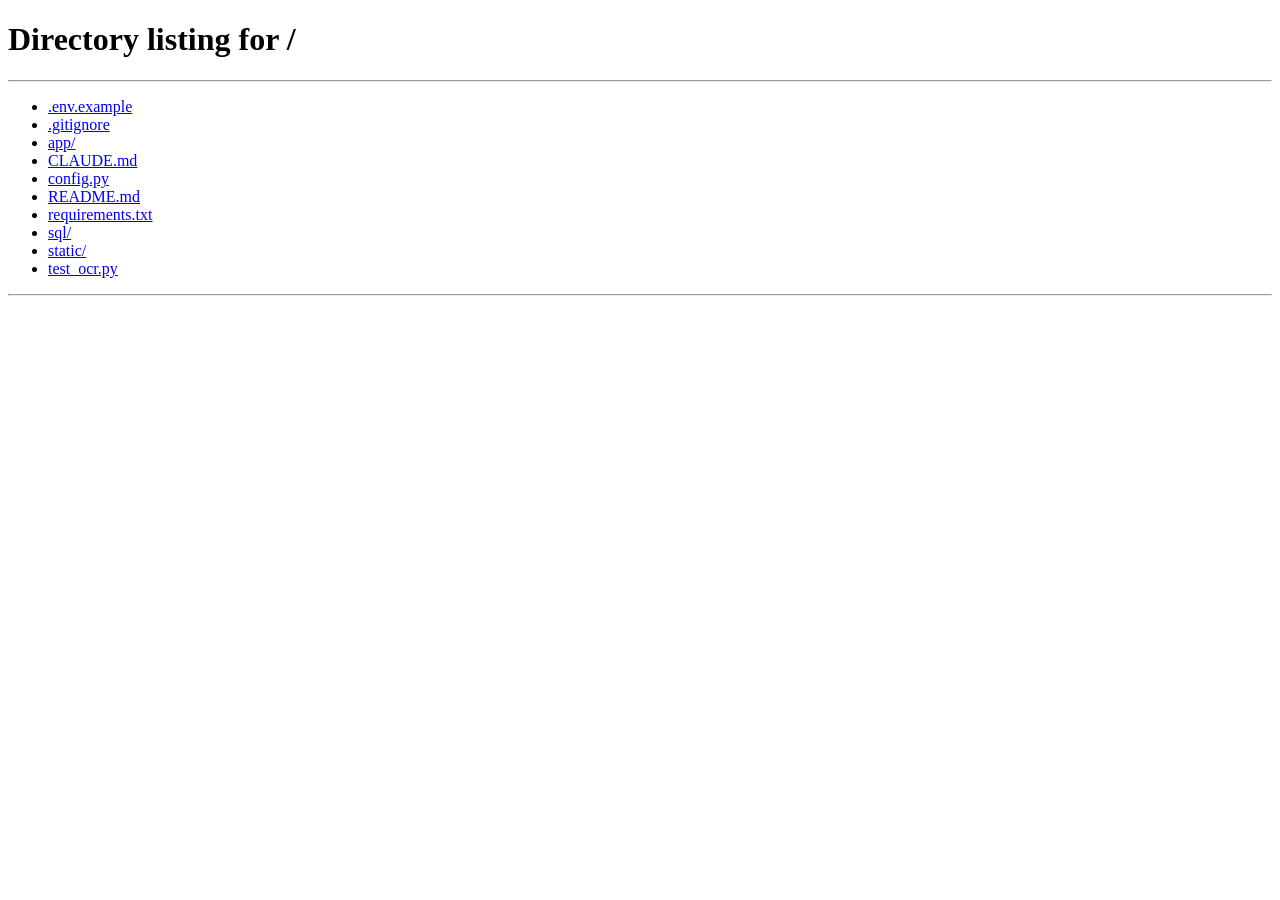
<file: static/index.html>
<!DOCTYPE html>
<html lang="zh-CN">
<head>
<meta charset="UTF-8">
<meta name="viewport" content="width=device-width, initial-scale=1.0">
<title>费用报销 OCR 识别系统</title>
<link rel="stylesheet" href="/static/css/style.css">
</head>
<body>

<!-- ═══════════ Top Nav Bar ═══════════ -->
<div class="top-bar">
  <div style="display:flex;align-items:center;gap:20px;">
    <div class="brand">
      <span class="dot">📄</span> 费用报销系统
    </div>
    <div class="nav-links">
      <a class="nav-link active" href="/upload">📷 上传票据</a>
      <a class="nav-link" href="/my-receipts">📋 我的报销</a>
      <a class="nav-link" id="navAdminReview" href="/admin/review" style="display:none;">✅ 审批管理</a>
    </div>
  </div>
  <div class="right-section">
    <span class="user-name" id="displayUsername">-</span>
    <span class="role-tag" id="displayRole"></span>
    <button class="btn-gear" onclick="toggleDropdown()" title="设置">⚙</button>
    <div class="dropdown" id="dropdown">
      <button class="item" onclick="openProfileModal()">👤 个人信息</button>
      <button class="item" onclick="openPasswordModal()">🔒 修改密码</button>
      <div class="divider"></div>
      <button class="item danger" onclick="logout()">🚪 退出登录</button>
    </div>
  </div>
</div>

<!-- ═══════════ Profile Modal ═══════════ -->
<div class="modal-overlay" id="profileModal">
  <div class="modal">
    <h3>个人信息</h3>
    <div class="field"><label>用户名</label><input type="text" id="pfUsername" disabled></div>
    <div class="field"><label>工号</label><input type="text" id="pfEmployeeId" disabled></div>
    <div class="field"><label>角色</label><input type="text" id="pfRole" disabled></div>
    <div class="field"><label>部门</label><input type="text" id="pfDept"></div>
    <div class="field"><label>邮箱</label><input type="email" id="pfEmail"></div>
    <div class="field"><label>入职日期</label><input type="text" id="pfStartDate" disabled></div>
    <div class="btn-row">
      <button class="btn btn-outline" onclick="closeProfileModal()">取消</button>
      <button class="btn btn-primary" onclick="saveProfile()">保存</button>
    </div>
  </div>
</div>

<!-- ═══════════ Password Modal ═══════════ -->
<div class="modal-overlay" id="passwordModal">
  <div class="modal">
    <h3>修改密码</h3>
    <div class="field"><label>旧密码</label><input type="password" id="pwOld" placeholder="请输入旧密码"></div>
    <div class="field"><label>新密码</label><input type="password" id="pwNew" placeholder="至少6位"></div>
    <div class="field"><label>确认新密码</label><input type="password" id="pwConfirm" placeholder="再次输入新密码"></div>
    <p class="status-msg" id="pwMsg"></p>
    <div class="btn-row">
      <button class="btn btn-outline" onclick="closePasswordModal()">取消</button>
      <button class="btn btn-primary" onclick="changePassword()">确认修改</button>
    </div>
  </div>
</div>

<!-- ═══════════ Main Content ═══════════ -->
<div class="container">

  <div class="upload-header">
    <div class="icon">📷</div>
    <div>
      <h1>票据上传 & OCR 识别</h1>
      <p>上传票据 → 自动识别 → 确认入库</p>
    </div>
  </div>

  <!-- Upload Zone -->
  <div class="upload-zone" id="uploadZone">
    <div class="default-state" id="defaultState">
      <div class="icon-upload">📤</div>
      <div class="hint">点击或拖拽上传票据图片</div>
      <div class="sub">支持 JPG / PNG，单文件 ≤ 5MB</div>
    </div>
    <div class="preview-row" id="previewRow">
      <img id="previewImg" src="" alt="票据预览">
      <button class="change-btn" onclick="document.getElementById('fileInput').click()">更换图片</button>
    </div>
    <input type="file" id="fileInput" accept="image/jpeg,image/png">
  </div>

  <!-- Status -->
  <div class="status-msg" id="statusMsg"></div>

  <!-- OCR Raw Text -->
  <div class="raw-text-toggle" id="rawToggle" onclick="toggleRawText()">▸ 查看 OCR 原始文本</div>
  <div class="raw-text" id="rawText"></div>

  <!-- Task UUID -->
  <div class="task-uuid-display" id="taskUuidDisplay"></div>

  <!-- Editable Form -->
  <div class="form-card" id="formCard" style="display:none;">
    <div class="card-header">
      <span class="dot"></span> 识别信息（可手动修改）
    </div>
    <div class="card-body">
      <div class="field-group">
        <div class="field">
          <label><span class="required">*</span> 报销人</label>
          <input type="text" id="fApplicant" placeholder="姓名 / 工号">
        </div>
        <div class="field">
          <label><span class="required">*</span> 报销类型</label>
          <select id="fExpenseType">
            <option value="">请选择</option>
            <option>交通</option>
            <option>餐饮</option>
            <option>住宿</option>
            <option>办公用品</option>
          </select>
        </div>
        <div class="field full">
          <label><span class="required">*</span> 商户名称</label>
          <input type="text" id="fMerchant" placeholder="消费商户">
        </div>
        <div class="field">
          <label><span class="required">*</span> 费用总额 (元)</label>
          <input type="number" id="fAmount" placeholder="0.00" step="0.01" min="0">
        </div>
        <div class="field">
          <label>参与人数</label>
          <input type="number" id="fHeadCount" placeholder="1" min="1" value="1">
        </div>
      </div>
      <div class="btn-row">
        <button class="btn btn-outline btn-lg" onclick="resetForm()">清空重置</button>
        <button class="btn btn-primary btn-lg" id="btnSubmit" onclick="submitToDB()" disabled>
          <span class="spinner" id="spinnerSubmit"></span> 确认提交到数据库
        </button>
      </div>
    </div>
  </div>

</div>

<script src="/static/js/common.js"></script>
<script src="/static/js/upload.js"></script>
</body>
</html>
</file>
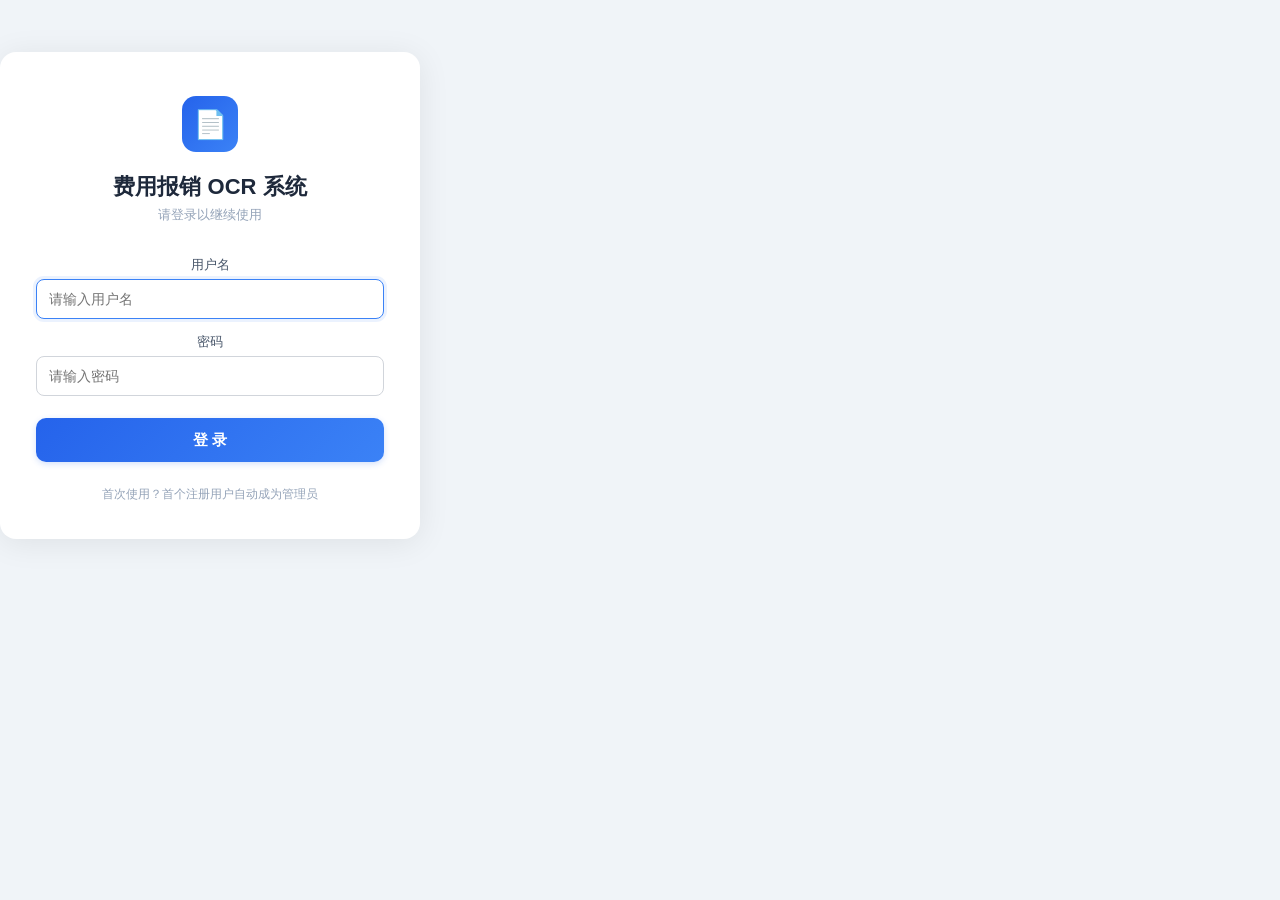
<file: static/login.html>
<!DOCTYPE html>
<html lang="zh-CN">
<head>
<meta charset="UTF-8">
<meta name="viewport" content="width=device-width, initial-scale=1.0">
<title>费用报销系统 - 登录</title>
<link rel="stylesheet" href="/static/css/style.css">
</head>
<body class="login-page">

<div class="login-container">
  <div class="logo">📄</div>
  <h1>费用报销 OCR 系统</h1>
  <p class="subtitle">请登录以继续使用</p>

  <div class="field">
    <label>用户名</label>
    <input type="text" id="username" placeholder="请输入用户名" autocomplete="username" autofocus>
  </div>

  <div class="field">
    <label>密码</label>
    <input type="password" id="password" placeholder="请输入密码" autocomplete="current-password">
  </div>

  <button class="btn btn-primary btn-lg btn-block" id="btnLogin" onclick="doLogin()" style="margin-top:8px;">
    <span class="spinner" id="spinner"></span> 登 录
  </button>

  <div class="status-msg error" id="errorMsg"></div>
  <div class="footer">首次使用？首个注册用户自动成为管理员</div>
</div>

<script src="/static/js/common.js"></script>
<script src="/static/js/login.js"></script>
</body>
</html>
</file>
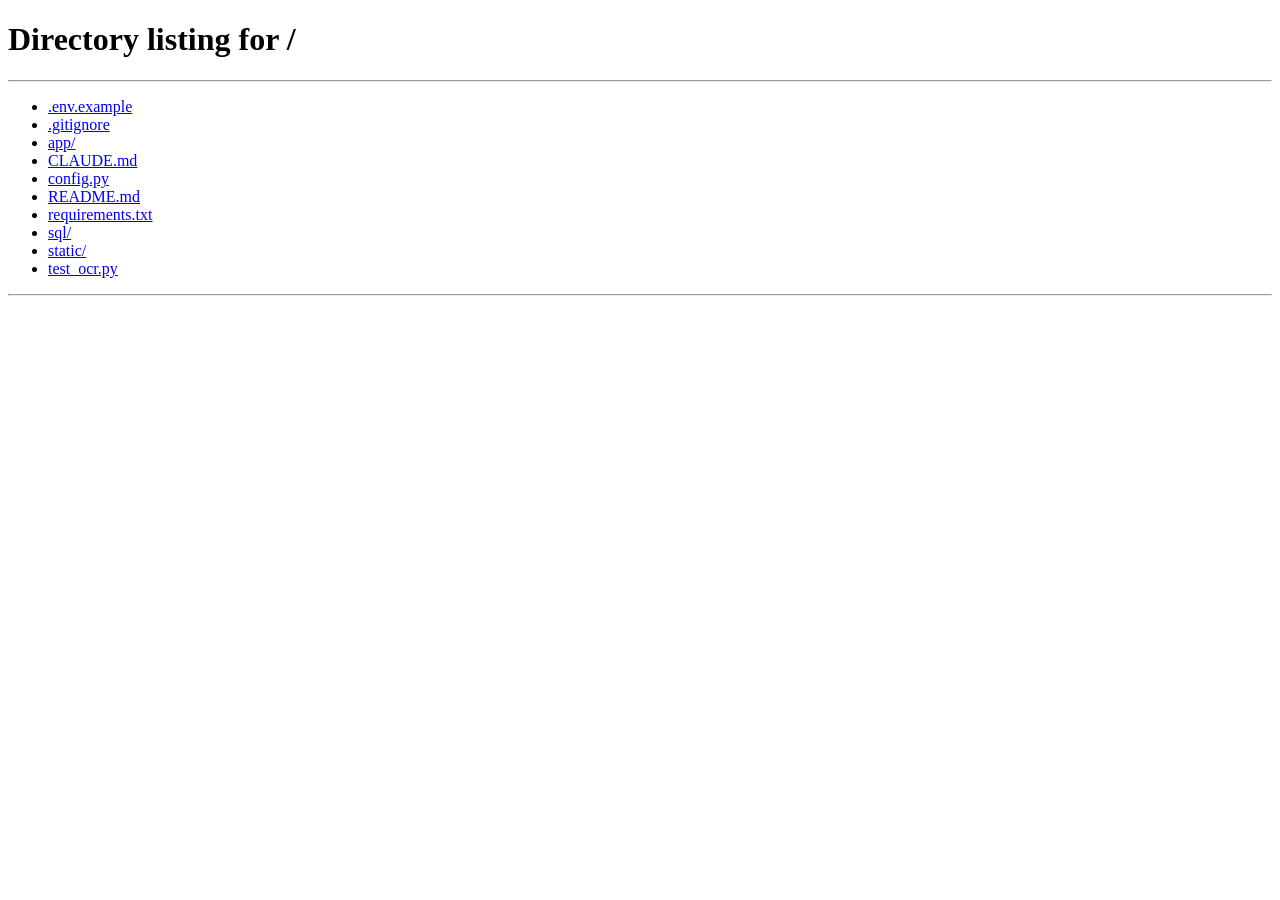
<file: static/my-receipts.html>
<!DOCTYPE html>
<html lang="zh-CN">
<head>
<meta charset="UTF-8">
<meta name="viewport" content="width=device-width, initial-scale=1.0">
<title>我的报销 - 费用报销系统</title>
<link rel="stylesheet" href="/static/css/style.css">
</head>
<body>

<!-- ═══════════ Top Nav Bar ═══════════ -->
<div class="top-bar">
  <div style="display:flex;align-items:center;gap:20px;">
    <a class="brand" href="/upload">
      <span class="dot">📄</span> 费用报销系统
    </a>
    <div class="nav-links">
      <a class="nav-link" href="/upload">📷 上传票据</a>
      <a class="nav-link active" href="/my-receipts">📋 我的报销</a>
      <a class="nav-link" id="navAdminReview" href="/admin/review" style="display:none;">✅ 审批管理</a>
    </div>
  </div>
  <div class="right-section">
    <span class="user-name" id="displayUsername">-</span>
    <span class="role-tag" id="displayRole"></span>
    <button class="btn-gear" onclick="toggleDropdown()" title="设置">⚙</button>
    <div class="dropdown" id="dropdown">
      <button class="item" onclick="openProfileModal()">👤 个人信息</button>
      <button class="item" onclick="openPasswordModal()">🔒 修改密码</button>
      <div class="divider"></div>
      <button class="item danger" onclick="logout()">🚪 退出登录</button>
    </div>
  </div>
</div>

<!-- ═══════════ Profile Modal ═══════════ -->
<div class="modal-overlay" id="profileModal">
  <div class="modal">
    <h3>个人信息</h3>
    <div class="field"><label>用户名</label><input type="text" id="pfUsername" disabled></div>
    <div class="field"><label>工号</label><input type="text" id="pfEmployeeId" disabled></div>
    <div class="field"><label>角色</label><input type="text" id="pfRole" disabled></div>
    <div class="field"><label>部门</label><input type="text" id="pfDept"></div>
    <div class="field"><label>邮箱</label><input type="email" id="pfEmail"></div>
    <div class="field"><label>入职日期</label><input type="text" id="pfStartDate" disabled></div>
    <div class="btn-row">
      <button class="btn btn-outline" onclick="closeProfileModal()">取消</button>
      <button class="btn btn-primary" onclick="saveProfile()">保存</button>
    </div>
  </div>
</div>

<!-- ═══════════ Password Modal ═══════════ -->
<div class="modal-overlay" id="passwordModal">
  <div class="modal">
    <h3>修改密码</h3>
    <div class="field"><label>旧密码</label><input type="password" id="pwOld" placeholder="请输入旧密码"></div>
    <div class="field"><label>新密码</label><input type="password" id="pwNew" placeholder="至少6位"></div>
    <div class="field"><label>确认新密码</label><input type="password" id="pwConfirm" placeholder="再次输入新密码"></div>
    <p class="status-msg" id="pwMsg"></p>
    <div class="btn-row">
      <button class="btn btn-outline" onclick="closePasswordModal()">取消</button>
      <button class="btn btn-primary" onclick="changePassword()">确认修改</button>
    </div>
  </div>
</div>

<!-- ═══════════ Main Content ═══════════ -->
<div class="container">

  <div class="page-header">
    <h1><span class="icon">📋</span> 我的报销</h1>
  </div>

  <!-- Search Bar -->
  <div class="search-bar">
    <label for="searchDate">📅 日期筛选：</label>
    <input type="date" id="searchDate">
    <button class="btn btn-primary" onclick="searchByDate()">🔍 搜索</button>
    <button class="btn btn-outline" onclick="clearSearch()">✕ 清除</button>
  </div>

  <!-- Status -->
  <div class="status-msg" id="statusMsg"></div>

  <!-- Receipt List -->
  <div class="receipt-list" id="receiptList"></div>

  <!-- Empty State -->
  <div class="empty-state" id="emptyState" style="display:none;">
    <div class="empty-icon">📭</div>
    <div class="empty-text">暂无报销记录</div>
    <div class="empty-sub">上传票据后将在这里显示</div>
  </div>

  <!-- Pagination -->
  <div class="pagination" id="pagination" style="display:none;"></div>

</div>

<script src="/static/js/common.js"></script>
<script src="/static/js/my-receipts.js"></script>
</body>
</html>
</file>
<file: static/css/style.css>
/* ═══════════════════════════════════════════════════════════
   Fee Claims — Shared Styles
   ═══════════════════════════════════════════════════════════ */

/* ── Reset & Base ─────────────────────────────────────── */
*, *::before, *::after { box-sizing: border-box; margin: 0; padding: 0; }

body {
  font-family: -apple-system, BlinkMacSystemFont, "Segoe UI", "PingFang SC", "Microsoft YaHei", sans-serif;
  background: #f0f4f8;
  min-height: 100vh;
  padding-top: 52px;
}

/* ── Top Nav Bar ──────────────────────────────────────── */
.top-bar {
  position: fixed; top: 0; left: 0; right: 0; z-index: 100;
  height: 52px; background: #fff;
  border-bottom: 1px solid #e2e8f0;
  box-shadow: 0 1px 4px rgba(0,0,0,0.04);
  display: flex; align-items: center; justify-content: space-between;
  padding: 0 24px;
}
.top-bar .brand {
  display: flex; align-items: center; gap: 10px;
  font-size: 15px; font-weight: 700; color: #1e293b;
  text-decoration: none;
}
.top-bar .brand .dot {
  width: 28px; height: 28px;
  background: linear-gradient(135deg, #2563eb, #3b82f6);
  border-radius: 7px;
  display: flex; align-items: center; justify-content: center;
  color: #fff; font-size: 14px;
}
.top-bar .nav-links { display: flex; align-items: center; gap: 4px; }
.top-bar .nav-link {
  padding: 6px 14px; border-radius: 7px;
  font-size: 13px; font-weight: 500;
  color: #475569; text-decoration: none;
  transition: all .15s;
}
.top-bar .nav-link:hover { background: #f1f5f9; color: #1e293b; }
.top-bar .nav-link.active { background: #eff6ff; color: #2563eb; font-weight: 600; }

.top-bar .right-section { display: flex; align-items: center; gap: 6px; position: relative; }
.top-bar .user-name { font-size: 13px; font-weight: 500; color: #334155; cursor: default; }
.top-bar .role-tag {
  font-size: 10px; font-weight: 600;
  padding: 2px 7px; border-radius: 4px;
}
.role-tag.admin { background: #dbeafe; color: #2563eb; }
.role-tag.user  { background: #f0fdf4; color: #16a34a; }

/* ── Gear Button & Dropdown ──────────────────────────── */
.btn-gear {
  width: 32px; height: 32px;
  border: 1px solid #e2e8f0; border-radius: 8px;
  background: #fff; cursor: pointer;
  display: flex; align-items: center; justify-content: center;
  font-size: 16px; color: #64748b;
  transition: all .15s;
  margin-left: 4px;
}
.btn-gear:hover { background: #f1f5f9; color: #334155; border-color: #cbd5e1; }

.dropdown {
  display: none; position: absolute;
  top: 42px; right: 0;
  min-width: 160px;
  background: #fff; border: 1px solid #e2e8f0;
  border-radius: 10px; box-shadow: 0 8px 24px rgba(0,0,0,0.1);
  overflow: hidden; z-index: 200;
}
.dropdown.show { display: block; }
.dropdown .item {
  display: flex; align-items: center; gap: 8px;
  width: 100%; padding: 10px 16px;
  border: none; background: none;
  font-size: 13px; color: #334155; cursor: pointer;
  text-align: left;
  transition: background .1s;
}
.dropdown .item:hover { background: #f8fafc; }
.dropdown .item.danger { color: #dc2626; }
.dropdown .item.danger:hover { background: #fef2f2; }
.dropdown .divider { height: 1px; background: #e2e8f0; margin: 4px 0; }

/* ── Buttons ──────────────────────────────────────────── */
.btn {
  display: inline-flex; align-items: center; justify-content: center;
  gap: 6px;
  height: 38px; padding: 0 18px;
  border: none; border-radius: 8px;
  font-size: 13px; font-weight: 600; cursor: pointer;
  transition: all .15s;
  white-space: nowrap;
}
.btn:disabled { opacity: 0.45; cursor: not-allowed; }

.btn-primary {
  background: linear-gradient(135deg, #2563eb, #3b82f6);
  color: #fff;
  box-shadow: 0 2px 6px rgba(37,99,235,0.2);
}
.btn-primary:hover:not(:disabled) {
  box-shadow: 0 4px 12px rgba(37,99,235,0.3);
  transform: translateY(-1px);
}

.btn-outline {
  background: #fff; color: #475569;
  border: 1px solid #d1d5db;
}
.btn-outline:hover:not(:disabled) { background: #f8fafc; }

.btn-approve {
  background: #16a34a; color: #fff;
  box-shadow: 0 2px 6px rgba(22,163,74,0.25);
}
.btn-approve:hover:not(:disabled) {
  box-shadow: 0 4px 12px rgba(22,163,74,0.35);
  transform: translateY(-1px);
}

.btn-reject {
  background: #dc2626; color: #fff;
  box-shadow: 0 2px 6px rgba(220,38,38,0.2);
}
.btn-reject:hover:not(:disabled) {
  box-shadow: 0 4px 12px rgba(220,38,38,0.3);
  transform: translateY(-1px);
}

.btn-update {
  background: #ea580c; color: #fff;
  box-shadow: 0 2px 6px rgba(234,88,12,0.2);
}
.btn-update:hover:not(:disabled) {
  box-shadow: 0 4px 12px rgba(234,88,12,0.3);
  transform: translateY(-1px);
}

.btn-lg {
  height: 44px; padding: 0 24px; font-size: 15px;
  border-radius: 10px;
}
.btn-block { width: 100%; }

/* ── Status Messages ─────────────────────────────────── */
.status-msg {
  display: none;
  margin-bottom: 16px; padding: 10px 14px;
  border-radius: 8px; font-size: 13px; font-weight: 500;
}
.status-msg.show    { display: block; }
.status-msg.success { background: #f0fdf4; color: #16a34a; border: 1px solid #bbf7d0; }
.status-msg.error   { background: #fef2f2; color: #dc2626; border: 1px solid #fecaca; }
.status-msg.info    { background: #eff6ff; color: #2563eb; border: 1px solid #bfdbfe; }

/* ── Spinner ─────────────────────────────────────────── */
.spinner {
  display: none; width: 18px; height: 18px;
  border: 2px solid rgba(255,255,255,.3);
  border-top-color: #fff; border-radius: 50%;
  animation: spin .6s linear infinite;
  vertical-align: middle;
}
.spinner.show { display: inline-block; }
@keyframes spin { to { transform: rotate(360deg); } }

/* ── Modal ───────────────────────────────────────────── */
.modal-overlay {
  display: none; position: fixed; inset: 0; z-index: 300;
  background: rgba(15,23,42,0.4);
  align-items: center; justify-content: center;
}
.modal-overlay.show { display: flex; }
.modal {
  background: #fff; border-radius: 14px;
  padding: 28px 30px 24px;
  width: 380px; max-width: 90vw;
  box-shadow: 0 16px 48px rgba(0,0,0,0.15);
}
.modal h3 { font-size: 17px; color: #1e293b; margin-bottom: 20px; }

/* ── Form Fields (shared) ────────────────────────────── */
.field {
  display: flex; flex-direction: column; gap: 5px;
  margin-bottom: 14px;
}
.field label {
  font-size: 13px; font-weight: 500; color: #475569;
}
.field label .required { color: #ef4444; }
.field input, .field select, .field textarea {
  width: 100%; height: 40px; padding: 0 12px;
  border: 1px solid #d1d5db; border-radius: 8px;
  font-size: 14px; color: #1e293b;
  background: #fff; outline: none;
  font-family: inherit;
  transition: border-color .15s, box-shadow .15s;
}
.field textarea { height: auto; padding: 8px 12px; resize: vertical; }
.field input:focus, .field select:focus, .field textarea:focus {
  border-color: #3b82f6;
  box-shadow: 0 0 0 3px rgba(59,130,246,0.1);
}
.field input:disabled { background: #f8fafc; color: #94a3b8; }

/* ── Badges ───────────────────────────────────────────── */
.badge {
  display: inline-block;
  font-size: 12px; font-weight: 600;
  padding: 3px 10px; border-radius: 5px;
}
.badge.pending        { background: #eff6ff; color: #2563eb; }
.badge.approved       { background: #f0fdf4; color: #16a34a; }
.badge.rejected       { background: #fef2f2; color: #dc2626; }
.badge.pending_update { background: #fff7ed; color: #ea580c; }

/* ── Pagination ──────────────────────────────────────── */
.pagination {
  display: flex; align-items: center; justify-content: center;
  gap: 8px; margin-top: 24px; padding-bottom: 32px;
}
.pagination .btn-page {
  height: 36px; min-width: 36px; padding: 0 12px;
  border: 1px solid #d1d5db; border-radius: 8px;
  background: #fff; font-size: 13px; font-weight: 500;
  color: #475569; cursor: pointer;
  transition: all .15s;
}
.pagination .btn-page:hover:not(:disabled) { background: #f8fafc; border-color: #3b82f6; }
.pagination .btn-page:disabled { opacity: 0.4; cursor: not-allowed; }
.pagination .btn-page.active { background: #eff6ff; color: #2563eb; border-color: #3b82f6; font-weight: 600; }
.pagination .page-info { font-size: 13px; color: #64748b; padding: 0 8px; }

/* ── Empty State ─────────────────────────────────────── */
.empty-state {
  text-align: center; padding: 60px 20px; color: #94a3b8;
}
.empty-state .empty-icon { font-size: 48px; margin-bottom: 12px; }
.empty-state .empty-text { font-size: 15px; font-weight: 500; }
.empty-state .empty-sub  { font-size: 13px; margin-top: 4px; }

/* ── Page Container ──────────────────────────────────── */
.container {
  max-width: 960px; margin: 24px auto; padding: 0 20px 40px;
}

/* ── Page Header ─────────────────────────────────────── */
.page-header {
  display: flex; align-items: center; justify-content: space-between;
  margin-bottom: 20px;
}
.page-header h1 {
  font-size: 22px; font-weight: 700; color: #1e293b;
  display: flex; align-items: center; gap: 10px;
}
.page-header h1 .icon {
  width: 38px; height: 38px;
  background: linear-gradient(135deg, #2563eb, #3b82f6);
  border-radius: 10px;
  display: inline-flex; align-items: center; justify-content: center;
  color: #fff; font-size: 18px;
}


/* ═══════════════════════════════════════════════════════════
   Login Page
   ═══════════════════════════════════════════════════════════ */

.login-page body {
  display: flex; align-items: center; justify-content: center;
  padding: 20px; padding-top: 0;
}

.login-container {
  width: 100%; max-width: 420px;
  background: #fff; border-radius: 16px;
  box-shadow: 0 4px 32px rgba(0,0,0,0.08);
  padding: 44px 36px 36px;
  text-align: center;
}
.login-container .logo {
  width: 56px; height: 56px;
  background: linear-gradient(135deg, #2563eb, #3b82f6);
  border-radius: 14px;
  display: inline-flex; align-items: center; justify-content: center;
  color: #fff; font-size: 28px;
  margin-bottom: 20px;
}
.login-container h1 {
  font-size: 22px; font-weight: 700; color: #1e293b;
  margin-bottom: 4px;
}
.login-container .subtitle {
  font-size: 13px; color: #94a3b8; margin-bottom: 32px;
}
.login-container .footer {
  margin-top: 24px; font-size: 12px; color: #94a3b8;
}


/* ═══════════════════════════════════════════════════════════
   Upload Page
   ═══════════════════════════════════════════════════════════ */

/* ── Header ── */
.upload-header {
  display: flex; align-items: center; gap: 14px;
  margin-bottom: 32px; padding-bottom: 20px;
  border-bottom: 1px solid #e8ecf1;
}
.upload-header .icon {
  width: 42px; height: 42px;
  background: linear-gradient(135deg, #2563eb, #3b82f6);
  border-radius: 10px;
  display: flex; align-items: center; justify-content: center;
  color: #fff; font-size: 22px;
}
.upload-header h1 { font-size: 22px; font-weight: 700; color: #1e293b; }
.upload-header p  { font-size: 13px; color: #64748b; margin-top: 2px; }

/* ── Upload Zone ── */
.upload-zone {
  border: 2px dashed #cbd5e1;
  border-radius: 12px;
  padding: 40px 24px;
  text-align: center;
  cursor: pointer;
  transition: border-color .2s, background .2s;
  background: #fafbfc;
  position: relative;
}
.upload-zone:hover, .upload-zone.drag-over {
  border-color: #3b82f6;
  background: #eff6ff;
}
.upload-zone.has-image { border-style: solid; border-color: #3b82f6; padding: 16px; }
.upload-zone .icon-upload { font-size: 40px; margin-bottom: 12px; }
.upload-zone .hint { font-size: 15px; color: #334155; font-weight: 500; }
.upload-zone .sub   { font-size: 12px; color: #94a3b8; margin-top: 6px; }
.upload-zone input[type=file] { position: absolute; inset: 0; opacity: 0; cursor: pointer; }

/* ── Image Preview ── */
.preview-row {
  display: none; align-items: center; gap: 16px; justify-content: center;
}
.preview-row.show { display: flex; }
.preview-row img {
  max-height: 180px; max-width: 100%;
  border-radius: 8px; box-shadow: 0 1px 8px rgba(0,0,0,0.08);
  object-fit: contain;
}
.preview-row .change-btn {
  flex-shrink: 0;
  background: #fff; color: #3b82f6;
  border: 1px solid #3b82f6; border-radius: 6px;
  padding: 8px 16px; font-size: 13px; cursor: pointer;
  transition: all .15s;
}
.preview-row .change-btn:hover { background: #eff6ff; }

/* ── Form Card ── */
.form-card {
  margin-top: 24px;
  border: 1px solid #e8ecf1; border-radius: 12px;
  overflow: hidden;
}
.form-card .card-header {
  background: #f8fafc; padding: 14px 20px;
  font-size: 15px; font-weight: 600; color: #1e293b;
  border-bottom: 1px solid #e8ecf1;
  display: flex; align-items: center; gap: 8px;
}
.form-card .card-header .dot {
  width: 8px; height: 8px; background: #3b82f6; border-radius: 50%;
}
.form-card .card-body { padding: 20px; }

/* ── Field Grid ── */
.field-group { display: grid; grid-template-columns: 1fr 1fr; gap: 16px; }
.field-group .field.full { grid-column: 1 / -1; }
@media (max-width: 500px) { .field-group { grid-template-columns: 1fr; } }
.field input.modified {
  border-color: #f59e0b;
  box-shadow: 0 0 0 3px rgba(245,158,11,0.08);
}

/* ── Button Row ── */
.btn-row { display: flex; gap: 12px; margin-top: 20px; }
.btn-row .btn { flex: 1; }

/* ── Raw Text ── */
.raw-text-toggle {
  font-size: 12px; color: #64748b; cursor: pointer;
  margin-top: 10px; user-select: none;
}
.raw-text-toggle:hover { color: #3b82f6; }
.raw-text {
  display: none; margin-top: 8px; padding: 10px 12px;
  background: #f8fafc; border: 1px solid #e2e8f0;
  border-radius: 6px; font-size: 12px; color: #64748b;
  white-space: pre-wrap; max-height: 160px; overflow-y: auto;
  font-family: "SF Mono", "Fira Code", monospace;
}
.raw-text.show { display: block; }

.task-uuid-display {
  display: none; font-size: 11px; color: #94a3b8; margin-top: 12px;
}
.task-uuid-display.show { display: block; }


/* ═══════════════════════════════════════════════════════════
   My Receipts Page
   ═══════════════════════════════════════════════════════════ */

/* ── Search Bar ── */
.search-bar {
  background: #fff; border-radius: 12px;
  padding: 16px 20px;
  box-shadow: 0 1px 8px rgba(0,0,0,0.04);
  margin-bottom: 16px;
  display: flex; align-items: center; gap: 12px;
  flex-wrap: wrap;
}
.search-bar label {
  font-size: 13px; font-weight: 500; color: #475569;
  white-space: nowrap;
}
.search-bar input[type="date"] {
  height: 38px; padding: 0 12px;
  border: 1px solid #d1d5db; border-radius: 8px;
  font-size: 14px; color: #1e293b; outline: none;
  transition: border-color .15s, box-shadow .15s;
}
.search-bar input[type="date"]:focus {
  border-color: #3b82f6;
  box-shadow: 0 0 0 3px rgba(59,130,246,0.1);
}

/* ── Receipt Card List ── */
.receipt-list { display: flex; flex-direction: column; gap: 10px; }

.receipt-card {
  background: #fff; border-radius: 12px;
  box-shadow: 0 1px 8px rgba(0,0,0,0.04);
  padding: 18px 22px;
  cursor: pointer; transition: all .15s;
  border: 1px solid transparent;
}
.receipt-card:hover {
  border-color: #bfdbfe;
  box-shadow: 0 2px 16px rgba(37,99,235,0.08);
}
.receipt-card.expanded {
  border-color: #3b82f6;
  box-shadow: 0 2px 20px rgba(37,99,235,0.1);
}

.receipt-row {
  display: flex; align-items: center; gap: 16px;
}
.receipt-row .col-date {
  width: 95px; flex-shrink: 0;
  font-size: 13px; color: #64748b;
}
.receipt-row .col-merchant {
  flex: 1; min-width: 0;
  font-size: 15px; font-weight: 600; color: #1e293b;
  overflow: hidden; text-overflow: ellipsis; white-space: nowrap;
}
.receipt-row .col-type {
  width: 72px; flex-shrink: 0; text-align: center;
  font-size: 12px; color: #64748b;
  background: #f1f5f9; padding: 3px 8px; border-radius: 5px;
}
.receipt-row .col-amount {
  width: 100px; flex-shrink: 0; text-align: right;
  font-size: 16px; font-weight: 700; color: #1e293b;
  font-variant-numeric: tabular-nums;
}
.receipt-row .col-status { width: 80px; flex-shrink: 0; text-align: center; }
.receipt-row .col-arrow {
  width: 20px; flex-shrink: 0; text-align: center;
  font-size: 12px; color: #94a3b8; transition: transform .2s;
}
.receipt-card.expanded .col-arrow { transform: rotate(180deg); }

/* ── Expanded Detail ── */
.receipt-detail {
  display: none; margin-top: 16px; padding-top: 16px;
  border-top: 1px solid #e8ecf1;
}
.receipt-card.expanded .receipt-detail { display: block; }
.detail-grid {
  display: grid; grid-template-columns: 1fr 1fr; gap: 14px;
}
@media (max-width: 500px) { .detail-grid { grid-template-columns: 1fr; } }
.detail-item { display: flex; flex-direction: column; gap: 4px; }
.detail-item .d-label {
  font-size: 12px; font-weight: 500; color: #94a3b8; text-transform: uppercase;
}
.detail-item .d-value {
  font-size: 14px; color: #1e293b; font-weight: 500;
  word-break: break-all;
}
.detail-item.full { grid-column: 1 / -1; }


/* ═══════════════════════════════════════════════════════════
   Admin Review Page
   ═══════════════════════════════════════════════════════════ */

/* ── Filter Tabs ── */
.filter-tabs { display: flex; gap: 6px; margin-bottom: 20px; flex-wrap: wrap; }
.filter-tab {
  padding: 8px 18px; border-radius: 8px; border: 1px solid #d1d5db;
  background: #fff; font-size: 13px; font-weight: 500;
  color: #475569; cursor: pointer; transition: all .15s;
}
.filter-tab:hover { background: #f8fafc; border-color: #94a3b8; }
.filter-tab.active { background: #eff6ff; color: #2563eb; border-color: #3b82f6; font-weight: 600; }
.filter-tab .count {
  display: inline-block; margin-left: 6px; padding: 1px 7px;
  border-radius: 10px; font-size: 11px; font-weight: 700;
  background: #e2e8f0; color: #64748b;
}
.filter-tab.active .count { background: #bfdbfe; color: #2563eb; }

/* ── Review Card ── */
.review-card {
  background: #fff; border-radius: 14px;
  box-shadow: 0 1px 8px rgba(0,0,0,0.04);
  margin-bottom: 20px; overflow: hidden;
}
.review-card.done { opacity: 0.5; pointer-events: none; }
.review-card .card-body {
  display: flex; gap: 20px; padding: 24px;
}
@media (max-width: 700px) { .review-card .card-body { flex-direction: column; } }

/* ── Card Image ── */
.card-image {
  flex-shrink: 0; width: 260px;
  border-radius: 10px; overflow: hidden;
  background: #f8fafc; border: 1px solid #e8ecf1;
  display: flex; align-items: center; justify-content: center;
  min-height: 200px;
}
.card-image img {
  width: 100%; height: auto; max-height: 400px;
  object-fit: contain; cursor: pointer;
}
.card-image .no-img {
  text-align: center; color: #94a3b8; font-size: 13px;
  padding: 40px 20px;
}

/* ── Card Fields ── */
.card-fields { flex: 1; min-width: 0; }
.card-fields .field-row {
  display: flex; align-items: baseline; gap: 8px;
  padding: 6px 0; border-bottom: 1px solid #f1f5f9;
  font-size: 14px;
}
.field-row .f-label {
  flex-shrink: 0; width: 70px;
  font-size: 12px; font-weight: 500; color: #94a3b8;
}
.field-row .f-value { color: #1e293b; font-weight: 500; word-break: break-all; }
.field-row .f-value.amount { font-size: 18px; font-weight: 700; color: #1e293b; }
.field-row .f-value.error { color: #dc2626; font-size: 12px; }

/* ── OCR Block ── */
.ocr-block {
  margin-top: 10px; padding: 10px 12px;
  background: #f8fafc; border: 1px solid #e2e8f0;
  border-radius: 8px; font-size: 12px; color: #64748b;
  white-space: pre-wrap; max-height: 100px; overflow-y: auto;
  font-family: "SF Mono", "Fira Code", monospace;
}
.ocr-block summary {
  font-family: -apple-system, BlinkMacSystemFont, "PingFang SC", sans-serif;
  font-size: 12px; font-weight: 500; color: #64748b;
  cursor: pointer; margin-bottom: 4px;
}

/* ── Action Bar ── */
.action-bar {
  padding: 16px 24px; background: #f8fafc;
  border-top: 1px solid #e8ecf1;
  display: flex; align-items: flex-end; gap: 12px;
  flex-wrap: wrap;
}
.action-bar .comment-box { flex: 1; min-width: 200px; }
.action-bar .comment-box textarea {
  width: 100%; height: 42px; padding: 8px 12px;
  border: 1px solid #d1d5db; border-radius: 8px;
  font-size: 13px; color: #1e293b; resize: vertical;
  font-family: inherit; outline: none;
}
.action-bar .comment-box textarea:focus {
  border-color: #3b82f6;
  box-shadow: 0 0 0 3px rgba(59,130,246,0.1);
}

/* ── Image Modal ── */
.img-modal {
  display: none; position: fixed; inset: 0; z-index: 500;
  background: rgba(0,0,0,0.85);
  align-items: center; justify-content: center; cursor: pointer;
}
.img-modal.show { display: flex; }
.img-modal img {
  max-width: 92vw; max-height: 92vh;
  border-radius: 6px; box-shadow: 0 8px 40px rgba(0,0,0,0.3);
}
</file>
